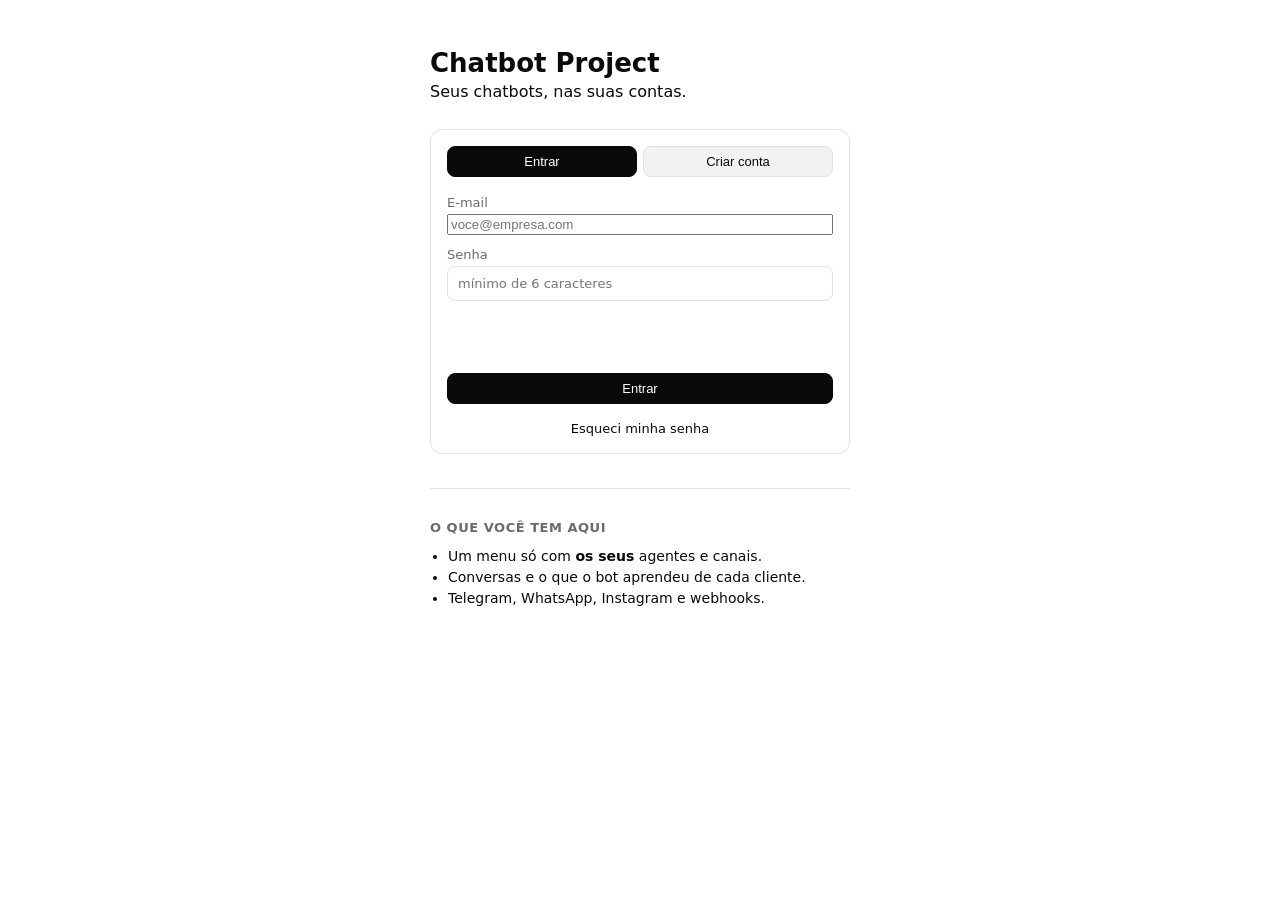
<file: login.html>
<!DOCTYPE html>
<html lang="pt-BR">
<head>
<meta charset="utf-8">
<meta name="viewport" content="width=device-width, initial-scale=1">
<title>Chatbot Project · Seus chatbots, suas contas</title>
<link rel="stylesheet" href="style.css">
<style>
  /* Layout da home. O style.css é o do painel (grid com sidebar), então a home
     precisa neutralizar esse grid e usar uma coluna central. */
  body.home { display: block; }
  .home-wrap { max-width: 460px; margin: 0 auto; padding: 48px 20px 64px; }
  .home h1 { font-size: 26px; margin: 0 0 4px; }
  .home .sub { margin: 0 0 28px; }
  .abas { display: flex; gap: 6px; margin-bottom: 18px; }
  .abas button { flex: 1; }
  .abas button.on { background: var(--accent); color: var(--on-accent); border-color: var(--accent); }
  label { display: block; margin: 12px 0 4px; font-size: 13px; color: var(--muted); }
  input { width: 100%; }
  .acoes { margin-top: 20px; }
  .acoes .btn { width: 100%; }
  .alternar { margin-top: 16px; text-align: center; font-size: 13px; }
  .alternar button { background: none; border: 0; color: var(--accent); cursor: pointer; font: inherit; }
  .erro { color: var(--danger); font-size: 13px; margin-top: 10px; min-height: 18px; }
  .dica { color: var(--muted); font-size: 13px; margin-top: 6px; min-height: 18px; }
  .hidden { display: none; }
  .recursos { margin-top: 34px; border-top: 1px solid var(--border); padding-top: 18px; }
  .recursos h3 { font-size: 13px; text-transform: uppercase; letter-spacing: .04em; color: var(--muted); }
  .recursos ul { padding-left: 18px; margin: 8px 0 0; }
  .recursos li { margin: 5px 0; font-size: 14px; }

  /* ---- medidor de força da senha (item 5) ----
     Quatro segmentos, não uma porcentagem: o usuário precisa saber O QUE
     falta, e "senha 4/10" não diz isso. As dicas abaixo do medidor são a parte
     que faz o trabalho -- o número sozinho só irrita. */
  #medidor { margin-top: 8px; }
  #medidor .trilha { display: flex; gap: 4px; }
  #medidor .trilha i { height: 5px; flex: 1; background: var(--tint); border-radius: 3px; }
  #medidor[data-nivel="1"] .trilha i:nth-child(-n+1) { background: var(--danger); }
  #medidor[data-nivel="2"] .trilha i:nth-child(-n+2) { background: var(--warn); }
  #medidor[data-nivel="3"] .trilha i:nth-child(-n+3) { background: var(--accent-2); }
  #medidor[data-nivel="4"] .trilha i { background: var(--accent-2); }
  #medidor .rotulo { font-size: 12px; color: var(--muted); margin: 6px 0 0; }
  #medidor ul { margin: 4px 0 0; padding-left: 16px; }
  #medidor li { font-size: 12px; color: var(--muted); line-height: 1.5; }
  #medidor li.feito { color: var(--accent-2); }

  .check { display: flex; gap: 8px; align-items: flex-start; margin: 14px 0 0; color: var(--text); font-size: 13px; }
  .check input { width: auto; margin-top: 2px; }
  .check .sec { display: block; color: var(--muted); font-size: 12px; margin-top: 2px; }

  /* ---- inscrição do 2FA ---- */
  .painel2fa { margin-top: 18px; border-top: 1px solid var(--border); padding-top: 16px; }
  .painel2fa h3 { font-size: 14px; margin: 0 0 6px; }
  .painel2fa p { font-size: 13px; color: var(--muted); margin: 6px 0; }
  .painel2fa ol { margin: 8px 0; padding-left: 20px; font-size: 13px; color: var(--muted); }
  .painel2fa ol li { margin: 4px 0; }
  .painel2fa .secreto { word-break: break-all; }
  .painel2fa code { background: var(--code); padding: 2px 6px; border-radius: 4px; font-size: 13px; }
  .painel2fa ul.recuperacao { columns: 2; list-style: none; padding: 0; font-family: ui-monospace, monospace; }
  .painel2fa ul.recuperacao li { margin: 2px 0; font-size: 13px; }
</style>
</head>
<body class="home">

<div class="home-wrap">
  <h1>Chatbot Project</h1>
  <p class="sub">Seus chatbots, nas suas contas.</p>

  <div class="card">
    <div class="abas">
      <button class="btn on" id="abaEntrar">Entrar</button>
      <button class="btn" id="abaCriar">Criar conta</button>
    </div>

    <form id="form" autocomplete="on">
      <div id="blocoNome" class="hidden">
        <label for="nome">Nome</label>
        <input type="text" id="nome" autocomplete="name" placeholder="Como podemos te chamar" maxlength="120">
      </div>

      <label for="email">E-mail</label>
      <input type="email" id="email" required autocomplete="email" placeholder="voce@empresa.com">

      <div id="blocoSenha">
        <label for="senha">Senha</label>
        <input type="password" id="senha" required autocomplete="current-password" placeholder="mínimo de 6 caracteres">

        <div id="medidor" class="hidden" data-nivel="0">
          <div class="trilha"><i></i><i></i><i></i><i></i></div>
          <p class="rotulo" id="forcaRotulo">Senha fraca</p>
          <ul id="forcaDicas"></ul>
        </div>

        <label class="check hidden" id="blocoOpt2fa">
          <input type="checkbox" id="quero2fa">
          <span>
            Ativar verificação em duas etapas
            <span class="sec">Pedimos um código do seu app autenticador a cada entrada.
              Perdeu o celular? Guarde os códigos de recuperação que mostramos na
              sequência.</span>
          </span>
        </label>
      </div>

      <div id="blocoCodigo" class="hidden">
        <label for="codigo">Código do aplicativo autenticador</label>
        <input type="text" id="codigo" inputmode="numeric" autocomplete="one-time-code"
               maxlength="6" placeholder="000000" class="mono">
        <p class="dica" id="dicaCodigo">Ordem de 6 dígitos, do próprio app.</p>
      </div>

      <div class="erro" id="erro"></div>
      <div class="dica" id="dica"></div>

      <div class="acoes">
        <button class="btn primary" id="btnEnviar" type="submit">Entrar</button>
      </div>
    </form>

    <div class="painel2fa hidden" id="painel2fa">
      <h3>Verificação em duas etapas</h3>
      <ol>
        <li>No seu celular, abra o app autenticador (Google Authenticator, Authy, 1Password…).</li>
        <li>Adicione uma conta e escaneie o código abaixo.</li>
        <li>Digite o código de 6 dígitos que aparecer no app.</li>
      </ol>
      <div class="qrcode"><img id="qr2fa" alt="QR code do aplicativo autenticador"></div>
      <p>Não dá para escanear? Digite esta chave no app:
        <code class="secreto" id="segredo2fa"></code></p>
      <label for="codigoAtivar">Código do aplicativo</label>
      <input type="text" id="codigoAtivar" inputmode="numeric" autocomplete="one-time-code"
             maxlength="6" placeholder="000000">
      <div class="acoes"><button class="btn primary" id="btnAtivar2fa" type="button">Ativar</button></div>
      <div class="erro" id="erro2fa"></div>
      <div class="hidden" id="caixaRecuperacao">
        <p><strong>Guarde estes códigos de recuperação agora.</strong> Cada um serve
          uma vez, se você perder o acesso ao app. Não mostramos de novo.</p>
        <ul class="recuperacao" id="listaRecuperacao"></ul>
      </div>
    </div>

    <div class="alternar" id="alternar"></div>
  </div>

  <div class="recursos">
    <h3>O que você tem aqui</h3>
    <ul>
      <li>Um menu só com <strong>os seus</strong> agentes e canais.</li>
      <li>Conversas e o que o bot aprendeu de cada cliente.</li>
      <li>Telegram, WhatsApp, Instagram e webhooks.</li>
    </ul>
  </div>
</div>

<script src="auth.js"></script>
<script>
(async () => {
  const $ = (id) => document.getElementById(id);
  let modo = "entrar";      // "entrar" | "criar"
  let mfaPendente = null;   // { fatorId } quando o login pede o segundo fator
  let desafio = null;       // { id } do desafio de código em aberto
  let fatorNovo = null;     // fator inscrito mas ainda não confirmado

  // Já logado? Vai direto para a tela certa, sem passar pelo formulário.
  // O `try` não é enfeite: `obterSessao` REJEITA quando o servidor não tem
  // Supabase Auth (503) ou a rede cai, e um `await` sem `catch` nesse ponto
  // interrompe o módulo inteiro — nenhuma tela era montada e o formulário de
  // senha, que só existe mais abaixo, nunca aparecia. O usuário ficava numa
  // página em branco sem nenhuma pista do motivo.
  let eu = null;
  try {
    eu = await Auth.obterSessao();
  } catch (e) {
    $("erro").textContent = e.message;
    return;
  }
  if (eu) {
    location.replace(Auth.destino(eu));
    return;
  }

  // O painel manda aqui com ?redir=/painel para voltar aonde o usuário estava.
  const redir = new URLSearchParams(location.search).get("redir");
  if (redir) {
    try { sessionStorage.setItem("chatbotproject.redir", redir); } catch (e) {}
  }

  const ROTULO = { entrar: "Entrar", criar: "Criar conta", recuperar: "Enviar link" };

  /* ---------------------------------------------------- medidor de senha */

  // Senhas que passam em "8+ caracteres, maiúscula, dígito, símbolo" e ainda assim
  // caem em três cliques. A lista é curta de propósito: o medidor é um filtro,
  // não um dicionário.
  const COMUNS = ["senha", "senha123", "12345678", "123456789", "password", "qwerty",
    "admin", "chatbot", "chatbotproject", "mudar123", "abc12345", "11111111"];

  const REGRAS = [
    { txt: "Pelo menos 8 caracteres", ok: (s) => s.length >= 8 },
    { txt: "Letras maiúsculas e minúsculas", ok: (s) => /[a-z]/.test(s) && /[A-Z]/.test(s) },
    { txt: "Pelo menos um número", ok: (s) => /\d/.test(s) },
    { txt: "Pelo menos um símbolo (!@#$…)", ok: (s) => /[^A-Za-z0-9]/.test(s) },
    { txt: "Não é uma senha comum", ok: (s) => !COMUNS.includes(s.toLowerCase()) }
  ];

  const NIVEIS = ["Senha fraca", "Senha fraca", "Senha razoável", "Senha boa", "Senha forte"];

  function medir(senha) {
    const r = REGRAS.map((x) => ({ txt: x.txt, ok: !!x.ok(senha) }));
    // A barra conta as quatro primeiras regras (tamanho, mistura, número,
    // símbolo). "Não é comum" não soma ponto: ela tira, e uma barra que
    // mentisse para compensar seria pior do que a barra sumir.
    let pontos = r.slice(0, 4).filter((x) => x.ok).length;
    if (!r[4].ok && senha) pontos = 0;
    if (senha.length && senha.length < 8) pontos = Math.min(pontos, 1);
    return { pontos, regras: r };
  }

  function pintarMedidor() {
    // Fora do cadastro o medidor nao tem o que medir: esconder aqui evita o
    // botao ficar travado por uma senha fraca que sobrou do outro modo.
    if (modo !== "criar") {
      $("medidor").classList.add("hidden");
      $("btnEnviar").disabled = false;
      $("btnEnviar").title = "";
      return;
    }
    const senha = $("senha").value;
    const { pontos, regras } = medir(senha);
    $("medidor").classList.toggle("hidden", !senha);
    $("medidor").dataset.nivel = senha ? String(pontos) : "0";
    $("forcaRotulo").textContent = senha ? NIVEIS[pontos] : "Senha fraca";
    $("forcaDicas").innerHTML = regras
      .map((r) => `<li class="${r.ok ? "feito" : ""}">${r.ok ? "✓" : "○"} ${Auth.esc(r.txt)}</li>`)
      .join("");
    // O botao so trava com senha visível e insuficiente: uma senha vazia não
    // pode impedir o clique, senão o formulário parece quebrado antes de
    // qualquer digitação.
    $("btnEnviar").disabled = !!senha && senha.length > 0 && pontos < 2;
    $("btnEnviar").title = pontos < 2 && senha
      ? "Use pelo menos 8 caracteres, com maiúscula, minúscula e número."
      : "";
  }

  $("senha").addEventListener("input", pintarMedidor);

  /* --------------------------------------------------------- 2FA de login */

  function mostrarCodigo(fatorId) {
    mfaPendente = { fatorId };
    $("blocoCodigo").classList.remove("hidden");
    $("blocoNome").classList.add("hidden");
    $("blocoSenha").classList.add("hidden");
    $("medidor").classList.add("hidden");
    $("btnEnviar").textContent = "Confirmar código";
    $("alternar").innerHTML = '<button type="button" data-modo="entrar">Voltar para o login</button>';
    for (const b of $("alternar").querySelectorAll("button")) b.onclick = () => trocar("entrar");
    $("codigo").focus();
    Auth.desafiarFator(localStorage.getItem("chatbotproject.usuario"), fatorId)
      .then((d) => { desafio = d; })
      .catch((e) => { $("erro").textContent = e.message; });
  }

  async function confirmarCodigoDeEntrada() {
    if (!mfaPendente || !desafio) {
      $("erro").textContent = "Espere o servidor pedir o código antes de confirmar.";
      return;
    }
    const token = localStorage.getItem("chatbotproject.usuario");
    const r = await Auth.confirmarFator(token, mfaPendente.fatorId, desafio.id, $("codigo").value);
    $("codigo").value = "";
    mfaPendente = null;
    desafio = null;
    if (r.recovery_codes && r.recovery_codes.length) mostrarRecuperacao(r.recovery_codes);
    const euAgora = await Auth.obterSessao();
    if (!euAgora) {
      $("erro").textContent = "Código aceito, mas a sessão não renovou. Tente entrar de novo.";
      trocar("entrar");
      return;
    }
    location.replace(destino(euAgora));
  }

  function mostrarRecuperacao(codigos) {
    $("caixaRecuperacao").classList.remove("hidden");
    $("listaRecuperacao").innerHTML = codigos
      .map((c) => `<li>${Auth.esc(c)}</li>`).join("");
  }

  /* ------------------------------------------------- inscrição do 2FA nova */

  async function iniciarInscricao() {
    const token = localStorage.getItem("chatbotproject.usuario");
    if (!token) return;
    $("painel2fa").classList.remove("hidden");
    $("erro2fa").textContent = "Preparando o QR code…";
    try {
      const f = await Auth.inscreverFator(token, "Chatbot Project");
      fatorNovo = f;
      $("erro2fa").textContent = "";
      $("qr2fa").src = (f.totp && f.totp.qr_code) || "";
      $("qr2fa").style.display = $("qr2fa").src ? "" : "none";
      $("segredo2fa").textContent = (f.totp && f.totp.secret) || "";
      $("codigoAtivar").focus();
    } catch (e) {
      fatorNovo = null;
      $("painel2fa").classList.add("hidden");
      $("erro").textContent = e.message;
    }
  }

  $("btnAtivar2fa").onclick = async () => {
    if (!fatorNovo) return;
    $("btnAtivar2fa").disabled = true;
    $("erro2fa").textContent = "…";
    try {
      const token = localStorage.getItem("chatbotproject.usuario");
      const r = await Auth.confirmarFator(token, fatorNovo.id, null, $("codigoAtivar").value);
      // A partir daqui o token no navegador já é aal2, que é a prova de que a
      // pessoa tem o app. É com ele que a nossa API aceita marcar mfa_ativo.
      const resp = await fetch(Auth.API_BASE + "/api/painel/mfa", {
        method: "PUT",
        headers: { ...Auth.cabecalhoAuth(), "Content-Type": "application/json" },
        body: JSON.stringify({ ativo: true })
      });
      const dados = await resp.json().catch(() => ({}));
      if (!resp.ok) throw new Error(dados.detail && dados.detail.mensagem
        ? dados.detail.mensagem : "O código foi aceito, mas não foi possível ativar aqui.");
      $("codigoAtivar").value = "";
      $("erro2fa").textContent = "";
      if (r.recovery_codes && r.recovery_codes.length) {
        mostrarRecuperacao(r.recovery_codes);
      } else {
        $("erro2fa").textContent = "Verificação em duas etapas ativada.";
      }
    } catch (e) {
      $("erro2fa").textContent = e.message;
    } finally {
      $("btnAtivar2fa").disabled = false;
    }
  };

  /* ------------------------------------------------------------- navegação */

  function trocar(modoNovo) {
    modo = modoNovo;
    mfaPendente = null;
    desafio = null;
    $("erro").textContent = "";
    $("erro").style.color = "var(--danger)";
    $("erro2fa").textContent = "";
    $("painel2fa").classList.add("hidden");
    $("caixaRecuperacao").classList.add("hidden");
    $("abaEntrar").classList.toggle("on", modo === "entrar");
    $("abaCriar").classList.toggle("on", modo === "criar");

    const criando = modo === "criar";
    $("blocoNome").classList.toggle("hidden", !criando);
    $("blocoOpt2fa").classList.toggle("hidden", !criando);
    $("blocoCodigo").classList.add("hidden");
    $("codigo").value = "";

    // Recuperar senha (item 6) não tem senha: o campo precisa sair de cena e
    // perder o "required". Sem isso o navegador bloqueia o envio antes do JS
    // rodar, e o botão "Esqueci minha senha" parece quebrado.
    const soEmail = modo === "recuperar";
    $("blocoSenha").classList.toggle("hidden", soEmail);
    $("senha").required = !soEmail;
    if (soEmail) $("senha").value = "";

    $("btnEnviar").textContent = ROTULO[modo];
    $("btnEnviar").disabled = false;
    $("btnEnviar").title = "";
    $("senha").autocomplete = criando ? "new-password" : "current-password";
    $("dica").textContent = soEmail
      ? "Enviamos um link de redefinição para o seu e-mail."
      : "";
    pintarMedidor();

    $("alternar").innerHTML = criando
      ? 'Já tem conta? <button type="button" data-modo="entrar">Entrar</button>'
      : '<button type="button" data-modo="recuperar">Esqueci minha senha</button>';
    for (const b of $("alternar").querySelectorAll("button")) {
      b.onclick = () => trocar(b.dataset.modo);
    }
  }

  $("abaEntrar").onclick = () => trocar("entrar");
  $("abaCriar").onclick = () => trocar("criar");
  trocar("entrar");

  // Auth.destino() sabe a diferença entre servir no Render (/admin) e no
  // GitHub Pages (/admin.html). Aqui só cuidamos do ?redir, que a página de
  // destino gravou antes de mandar o usuário para cá.
  function destino(eu) {
    let alvo = null;
    try {
      alvo = sessionStorage.getItem("chatbotproject.redir");
      sessionStorage.removeItem("chatbotproject.redir");
    } catch (e) {}
    if (alvo) return Auth.destino(eu, alvo);
    return Auth.destino(eu);
  }

  $("form").onsubmit = async (ev) => {
    ev.preventDefault();
    $("erro").textContent = "";
    $("erro").style.color = "var(--danger)";

    // Passo do segundo fator: o mesmo botao confirma o codigo em vez de tentar
    // logar de novo (que pediria a senha, e nao o codigo, e voltaria ao inicio).
    if (mfaPendente) {
      $("btnEnviar").disabled = true;
      $("btnEnviar").textContent = "Conferindo…";
      try {
        await confirmarCodigoDeEntrada();
      } catch (e) {
        $("erro").textContent = e.message;
        $("btnEnviar").disabled = false;
        $("btnEnviar").textContent = "Confirmar código";
      }
      return;
    }

    const email = $("email").value.trim();
    const nome = $("nome").value.trim();
    const senha = $("senha").value;
    $("btnEnviar").disabled = true;
    $("btnEnviar").textContent = "…";
    try {
      if (modo === "recuperar") {
        try {
          await Auth.recuperar(email);
          $("erro").style.color = "var(--muted)";
          $("erro").textContent = "Se houver uma conta com esse e-mail, o link de recuperação foi enviado.";
        } catch (e) {
          // 429 do GoTrue = cota de e-mail estourada (SMTP sem cota real). Sem
          // dizer isso, o usuário acha que o e-mail foi enviado e fica
          // esperando por algo que nunca sai.
          const semSmtp = /rate limit|429/i.test(e.message || "");
          $("erro").style.color = semSmtp ? "var(--danger)" : "var(--danger)";
          $("erro").textContent = semSmtp
            ? "O servidor de e-mail está no limite de envios. Tente de novo em alguns minutos ou fale com o suporte."
            : (e.message || "Não foi possível enviar o e-mail.");
        }
        return;
      }

      if (modo === "criar") {
        const { pontos } = medir(senha);
        if (pontos < 2) {
          $("erro").textContent = "A senha é curta demais. Use 8 ou mais caracteres, "
            + "com maiúscula, minúscula e número.";
          return;
        }
        const r = await Auth.cadastrar(email, senha, nome);
        if (!r.entrou) {
          // A conta foi criada mas o e-mail de confirmação não chegou. Dizer
          // isso é melhor do que trocar de aba e deixar o usuário tentando
          // entrar com uma conta que o servidor ainda marca como não
          // confirmada.
          $("erro").style.color = "var(--muted)";
          $("erro").textContent = r.mensagem + ($("quero2fa").checked
            ? " Depois de confirmar o e-mail, ative o segundo fator na aba Conta."
            : "");
          trocar("entrar");
          $("erro").textContent = r.mensagem;
          return;
        }
        const eu = await Auth.obterSessao();
        if ($("quero2fa").checked) {
          await iniciarInscricao();
          return;
        }
        location.replace(destino(eu));
        return;
      }

      let eu;
      try {
        eu = await Auth.entrar(email, senha);
      } catch (e) {
        // O GoTrue diz "Email not confirmed" quando a conta existe mas o
        // e-mail nunca chegou. Sem tratar, o usuário lê "E-mail ou senha
        // inválidos" e pensa que digitou a senha errada.
        if (/not confirmed/i.test(e.message || "")) {
          $("erro").textContent =
            "Esta conta ainda não foi confirmada. O e-mail de confirmação não chegou — refaça o cadastro ou peça um novo link.";
        } else {
          $("erro").textContent = e.message || "Não foi possível entrar.";
        }
        return;
      }
      // A conta tem 2FA: o token que guardamos é de nível 1 e a nossa API
      // recusa tudo com ele. O formulário vira o campo do código.
      if (eu && eu.mfa) {
        mostrarCodigo(eu.fatorId);
        return;
      }
      location.replace(destino(eu));
    } catch (e) {
      $("erro").style.color = "var(--danger)";
      $("erro").textContent = e.message || "Não foi possível continuar.";
    } finally {
      // Só restaura o rótulo se a tela não mudou de passo: ao entrar no 2FA o
      // botão precisa continuar dizendo "Confirmar código".
      $("btnEnviar").disabled = false;
      if (!mfaPendente) {
        $("btnEnviar").textContent = modo === "criar" ? "Criar conta"
          : modo === "recuperar" ? ROTULO.recuperar : "Entrar";
      }
      pintarMedidor();
    }
  };

})();
</script>
</body>
</html>
</file>
<file: style.css>
/* ===========================================================================
   TEMA

   Claro por padrão: branco e preto, sem imagem nenhuma. O modo escuro é o
   NEGATIVO da página — a mesma tela com cada canal trocado por 255 - canal,
   para quem tem o sistema em dark não veja um site claro e ilegível.

   A regra é mecânica, e por isso dá para conferir: para todo token neutro
   abaixo, a cor do bloco escuro é exatamente o complemento da do bloco
   claro. Há duas exceções, marcadas como tal e as únicas do arquivo:
     1. cor de semântica (--danger, --accent-2, --warn e os *-ok/perigo/aviso)
        — o negativo literal de um vermelho é um ciano, e um "erro" ciano não
        comunica nada. Elas trocam de tom para manter contraste, não de matiz;
     2. o toast, que é a superfície de alerta: fica claro no escuro, com texto
        preto, para continuar sendo a única coisa que "grita" na tela.

   "Muda com a configuração do navegador": quem ajusta a cor no sistema
   operacional recebe o tema escuro sem nenhum JavaScript. Não existe
   alternador manual, de propósito — o site segue o sistema.
   =========================================================================== */
  :root {
    color-scheme: light;
    --bg: #ffffff; --panel: #ffffff; --panel-2: #f7f7f7; --border: #e2e2e2;
    --text: #0a0a0a; --muted: #6b6b6b;
    /* accent = preto. O botão primário é preto com texto branco. */
    --accent: #0a0a0a; --on-accent: #ffffff;
    --field: #ffffff; --code: #f2f2f2; --btn: #f2f2f2; --btn-hover: #e4e4e4;
    --badge: #f0f0f0; --border-forte: #bdbdbd;
    --tint: rgba(10, 10, 10, .05);
    --sombra: rgba(0, 0, 0, .18);
    --overlay: rgba(0, 0, 0, .45);
    /* excecao 1: matiz preservado, so o tom muda */
    --accent-2: #0f7b3f; --danger: #b3261e; --warn: #9a6200;
    --tint-ok: rgba(15, 123, 63, .10);
    --tint-perigo: rgba(179, 38, 30, .10);
    --tint-aviso: rgba(154, 98, 0, .10);
    --borda-perigo: rgba(179, 38, 30, .45);
    /* excecao 2: superficie de alerta */
    --toast-ok: #1f6f43; --toast-err: #a3272b; --toast-info: #1f1f1f;
    --toast-txt: #ffffff;
  }
  @media (prefers-color-scheme: dark) {
    :root {
      color-scheme: dark;
      --bg: #000000; --panel: #000000; --panel-2: #080808; --border: #1d1d1d;
      --text: #f5f5f5; --muted: #949494;
      --accent: #f5f5f5; --on-accent: #000000;
      --field: #000000; --code: #0d0d0d; --btn: #0d0d0d; --btn-hover: #1b1b1b;
      --badge: #0f0f0f; --border-forte: #424242;
      --tint: rgba(245, 245, 245, .05);
      --sombra: rgba(0, 0, 0, .6);
      --overlay: rgba(0, 0, 0, .6);
      --accent-2: #4ade80; --danger: #ff6b6b; --warn: #fbbf24;
      --tint-ok: rgba(74, 222, 128, .14);
      --tint-perigo: rgba(255, 107, 107, .14);
      --tint-aviso: rgba(251, 191, 36, .14);
      --borda-perigo: rgba(255, 107, 107, .45);
      --toast-ok: #6ee7a0; --toast-err: #ff9a97; --toast-info: #e5e5e5;
      --toast-txt: #0a0a0a;
    }
  }
  * { box-sizing: border-box; }
  body {
    margin: 0; font-family: "Segoe UI", system-ui, sans-serif; background: var(--bg); color: var(--text);
    display: flex; min-height: 100vh;
  }
  code { background: var(--code); padding: 1px 5px; border-radius: 5px; font-size: 12px; word-break: break-all; }
  aside {
    width: 300px; padding: 16px; border-right: 1px solid var(--border); background: var(--panel);
    overflow-y: auto; flex-shrink: 0;
  }
  aside h1 { font-size: 16px; margin: 0 0 4px; }
  aside .sub { font-size: 11px; color: var(--muted); margin: 0 0 14px; }
  .btn {
    display: inline-flex; align-items: center; justify-content: center; gap: 6px; border: 1px solid var(--border);
    background: var(--btn); color: var(--text); padding: 7px 12px; border-radius: 8px; cursor: pointer;
    font-size: 13px; transition: filter .15s, opacity .15s; white-space: nowrap;
  }
  .btn:hover:not(:disabled) { background: var(--btn-hover); }
  /* Botão sólido precisa do texto da COR OPOSTA: o accent é preto no claro e
     branco no escuro, então o texto tem de inverter junto. */
  .btn.primary { background: var(--accent); border-color: var(--accent); color: var(--on-accent); }
  .btn.green { background: var(--accent-2); border-color: var(--accent-2); color: var(--on-accent); }
  .btn.danger { color: var(--danger); border-color: var(--borda-perigo); }
  .btn.sm { padding: 4px 9px; font-size: 12px; }
  .btn:disabled { opacity: .5; cursor: not-allowed; }
  .agente-item {
    padding: 10px 12px; border: 1px solid var(--border); border-radius: 8px; margin-bottom: 8px;
    cursor: pointer; display: flex; justify-content: space-between; align-items: center; gap: 8px;
  }
  .agente-item:hover { border-color: var(--border-forte); }
  .agente-item.active { border-color: var(--accent); background: var(--tint); }
  .agente-item .nome { font-weight: 600; font-size: 13px; overflow: hidden; text-overflow: ellipsis; white-space: nowrap; }
  .badge {
    font-size: 11px; padding: 2px 8px; border-radius: 999px; background: var(--badge); color: var(--muted);
    white-space: nowrap;
  }
  .badge.on { background: var(--tint-ok); color: var(--accent-2); }
  .badge.off { background: var(--tint-perigo); color: var(--danger); }
  .badge.tipo { background: var(--tint); color: var(--text); }
  main { flex: 1; padding: 20px; max-width: 1000px; min-width: 0; }
  .card {
    background: var(--panel); border: 1px solid var(--border); border-radius: 12px; padding: 16px; margin-bottom: 16px;
  }
  .card h2 { margin: 0 0 12px; font-size: 15px; }
  label { display: block; font-size: 12px; color: var(--muted); margin: 10px 0 4px; }
  input[type=text], input[type=password], select, textarea {
    width: 100%; background: var(--field); border: 1px solid var(--border); color: var(--text);
    border-radius: 8px; padding: 9px 10px; font-size: 13px; font-family: inherit;
  }
  input:focus, select:focus, textarea:focus { outline: none; border-color: var(--accent); }
  textarea { min-height: 150px; resize: vertical; }
  .row { display: flex; gap: 8px; align-items: center; flex-wrap: wrap; }
  .muted { color: var(--muted); font-size: 12px; }
  .aviso { font-size: 12px; color: var(--muted); }
  .qrcode { text-align: center; padding: 12px; }
  /* Fundo branco é a única cor fixa do arquivo: o leitor de QR Code precisa da
     zona morta clara para funcionar, e inverter isso quebraria o pareamento. */
  .qrcode img { width: 220px; border: 1px solid var(--border); border-radius: 8px; background: #fff; }
  .warn {
    background: var(--tint-aviso); border: 1px solid var(--warn); color: var(--warn);
    border-radius: 8px; padding: 10px 12px; font-size: 12px; margin-top: 10px; line-height: 1.5;
  }
  .aviso-ok {
    background: var(--tint-ok); border: 1px solid var(--accent-2); color: var(--accent-2);
    border-radius: 8px; padding: 10px 12px; font-size: 12px; margin-top: 10px; line-height: 1.5;
  }
  .kanal { border: 1px solid var(--border); border-radius: 10px; padding: 12px; margin-bottom: 10px; background: var(--panel-2); }
  .kanal .head { display: flex; justify-content: space-between; align-items: center; gap: 8px; margin-bottom: 8px; flex-wrap: wrap; }
  pre { background: var(--code); padding: 10px; border-radius: 8px; font-size: 12px; overflow-x: auto; margin: 8px 0 0; }
  .hidden { display: none !important; }
  .qr-status { font-size: 12px; color: var(--muted); }
  .grid-2 { display: grid; grid-template-columns: 1fr 1fr; gap: 8px; }
  #toasts { position: fixed; top: 16px; right: 16px; z-index: 999; display: flex; flex-direction: column; gap: 8px; }
  .toast {
    padding: 10px 14px; border-radius: 8px; font-size: 13px; color: var(--toast-txt); max-width: 360px;
    box-shadow: 0 6px 20px var(--sombra); animation: slidein .2s ease;
  }
  .toast.ok { background: var(--toast-ok); }
  .toast.err { background: var(--toast-err); }
  .toast.info { background: var(--toast-info); }
  @keyframes slidein { from { transform: translateX(20px); opacity: 0; } to { transform: none; opacity: 1; } }
  .inline-result { font-size: 12px; margin-left: 6px; }
  .inline-result.ok { color: var(--accent-2); }
  .inline-result.err { color: var(--danger); }
  .sep { height: 1px; background: var(--border); margin: 12px 0; }
  @media (max-width: 780px) {
    body { flex-direction: column; }
    aside { width: 100%; border-right: none; border-bottom: 1px solid var(--border); }
    .grid-2 { grid-template-columns: 1fr; }
  }

  /* ---- fila / problemas ---- */
  .saude { display: flex; align-items: center; gap: 8px; flex-wrap: wrap; }
  .saude .badge { font-size: 12px; }
  .problemas { margin-top: 12px; border-top: 1px solid var(--border); }
  .prob {
    display: flex; align-items: center; gap: 8px; padding: 8px 0;
    border-bottom: 1px solid var(--border); font-size: 12px; flex-wrap: wrap;
  }
  .prob:last-child { border-bottom: none; }
  .prob .txt { flex: 1; min-width: 140px; overflow: hidden; text-overflow: ellipsis; white-space: nowrap; color: var(--muted); }
  .prob .erro {
    display: none; width: 100%; margin-top: 6px; padding: 8px 10px;
    background: var(--code); border: 1px solid var(--border); border-radius: 8px;
    color: var(--muted); font-size: 11px; line-height: 1.5;
    white-space: pre-wrap; word-break: break-word; max-height: 200px; overflow: auto;
  }
  .prob.aberta .erro { display: block; }
  .btn.tiny { padding: 2px 7px; font-size: 11px; }
  .vazio { color: var(--muted); font-size: 12px; padding: 10px 0; }

  /* ---- portao de acesso ---- */
  #gate {
    position: fixed; inset: 0; background: var(--bg); z-index: 1000;
    display: flex; align-items: center; justify-content: center; padding: 20px;
  }
  #gate .box { width: 100%; max-width: 360px; }

  /* ---- chats internos (home, suporte, gerador) + "digitando" (item 8) ---- */
  .chat-js {
    display: flex; flex-direction: column; overflow: hidden;
    background: var(--panel); border: 1px solid var(--border); border-radius: 12px;
  }
  .chat-lista {
    flex: 1; overflow-y: auto; min-height: 200px; max-height: 340px; padding: 12px;
    display: flex; flex-direction: column; gap: 8px;
  }
  .bolha {
    max-width: 84%; padding: 9px 12px; border-radius: 12px; font-size: 13px;
    line-height: 1.5; white-space: pre-wrap; word-break: break-word;
  }
  .bolha.voce { align-self: flex-end; background: var(--accent); color: var(--on-accent); }
  .bolha.ia { align-self: flex-start; background: var(--panel-2); color: var(--text);
              border: 1px solid var(--border); }
  .bolha.erro { color: var(--danger); }
  .bolha.digitando { display: inline-flex; gap: 4px; align-items: center; min-width: 46px; }
  .bolha.digitando span {
    width: 6px; height: 6px; border-radius: 50%; background: var(--muted);
    animation: pontos 1.2s infinite ease-in-out;
  }
  .bolha.digitando span:nth-child(2) { animation-delay: .15s; }
  .bolha.digitando span:nth-child(3) { animation-delay: .3s; }
  @keyframes pontos { 0%, 60%, 100% { opacity: .2; } 30% { opacity: 1; } }
  .chat-entrada { display: flex; gap: 8px; align-items: flex-end; padding: 10px;
                  border-top: 1px solid var(--border); }
  .chat-campo {
    flex: 1; min-height: 38px; max-height: 120px; resize: none;
    background: var(--field); border: 1px solid var(--border); color: var(--text);
    border-radius: 8px; padding: 9px 10px; font-size: 13px; font-family: inherit;
  }
  .chat-campo:focus { outline: none; border-color: var(--accent); }
  .chat-anexar, .chat-enviar {
    flex: none; background: var(--btn); color: var(--text); border: 1px solid var(--border);
    border-radius: 8px; padding: 9px 12px; font-size: 13px; cursor: pointer;
  }
  .chat-anexar:hover, .chat-enviar:hover { background: var(--btn-hover); }
  .chat-anexar:disabled, .chat-enviar:disabled, .chat-campo:disabled { opacity: .5; cursor: default; }
  .chat-anexos { display: flex; flex-wrap: wrap; gap: 6px; padding: 8px 10px 0; }
  .chat-anexos:empty { display: none; }
  .chat-anexo {
    font-size: 11px; background: var(--code); border: 1px solid var(--border);
    border-radius: 999px; padding: 3px 9px; color: var(--text);
    display: inline-flex; gap: 6px; align-items: center; max-width: 230px;
  }
  .chat-anexo span { overflow: hidden; text-overflow: ellipsis; white-space: nowrap; }
  .chat-anexo-x { border: none; background: none; color: var(--muted); cursor: pointer;
                  font-size: 13px; line-height: 1; padding: 0 2px; }
  .chat-botao {
    align-self: flex-start; margin-top: 2px; font-size: 12px; padding: 8px 13px;
    background: var(--accent); color: var(--on-accent); border: none; border-radius: 8px;
    cursor: pointer; text-decoration: none;
  }
  .chat-botao:hover { opacity: .9; }
  .chat-botao.ghost { background: var(--btn); color: var(--text); border: 1px solid var(--border); }

  /* Popup lateral do gerador de prompt (item 12): ao lado do campo de instrução,
     não acima — o texto já escrito fica visível enquanto o gerador pergunta. */
  .agente-form-wrap { position: relative; }
  .gerador-popup {
    position: absolute; top: 0; right: calc(100% + 10px); z-index: 30;
    width: min(78vw, 360px); max-height: min(86vh, 640px);
    display: flex; flex-direction: column; box-shadow: 0 10px 30px var(--sombra);
  }
  .gerador-popup .chat-lista { max-height: none; }
  .gerador-popup .cab, .suporte-modal .cab {
    display: flex; justify-content: space-between; align-items: center; gap: 8px;
    padding: 10px 12px; border-bottom: 1px solid var(--border);
    font-weight: 600; font-size: 13px; background: var(--panel);
  }
  .gerador-popup .fechar, .suporte-modal .fechar {
    border: none; background: none; color: var(--muted); cursor: pointer;
    font-size: 18px; line-height: 1; padding: 0 4px;
  }
  .gerador-popup .copiar { align-self: center; margin: 6px 10px 10px; }
  @media (max-width: 1100px) {
    .gerador-popup { position: fixed; right: auto; left: 50%; top: 50%;
                     transform: translate(-50%, -50%); width: min(92vw, 380px); }
  }

  /* Botão flutuante do suporte (item 13). O modal fica sobre o botão, e o botão
     some (vira "×" no canto do modal) — a tela nunca ganha dois botões. */
  .suporte-flut {
    position: fixed; right: 18px; bottom: 18px; z-index: 40; width: 54px; height: 54px;
    border-radius: 50%; border: none; cursor: pointer; background: var(--accent);
    color: var(--on-accent); font-size: 22px; display: grid; place-items: center;
    box-shadow: 0 6px 18px var(--sombra);
  }
  .suporte-flut:hover { opacity: .92; }
  .suporte-modal {
    position: fixed; right: 18px; bottom: 84px; z-index: 41; display: flex;
    flex-direction: column; width: min(92vw, 390px); height: min(78vh, 540px);
    box-shadow: 0 12px 34px var(--sombra); overflow: hidden;
  }
  .suporte-modal .chat-js { flex: 1; border: none; border-radius: 0; min-height: 0; }
  .suporte-modal .chat-lista { flex: 1; min-height: 0; max-height: none; }

  /* Checkout PIX (cobrança real): overlay escuro + cartão centrado. O QR tem
     fundo branco de propósito — a zona morta clara que os bancos esperam para
     ler o PIX (a mesma exceção do QR do 2FA), e o contraste não pode vir da
     página, que pode estar em dark. */
  .pix-overlay {
    position: fixed; inset: 0; z-index: 55; background: var(--overlay);
  }
  .pix-card {
    position: fixed; z-index: 56; left: 50%; top: 50%;
    transform: translate(-50%, -50%); width: min(92vw, 430px);
    max-height: 92vh; overflow: auto;
    box-shadow: 0 14px 40px var(--sombra);
  }
  .pix-qrcode-area { text-align: center; margin: 14px 0; display: flex; justify-content: center; }
  .pix-qrcode-area img { width: 224px; height: 224px; object-fit: contain; padding: 8px; background: #fff; border: 1px solid var(--border); border-radius: 10px; }
  .pix-qrcode-area p { max-width: 320px; }
</file>
